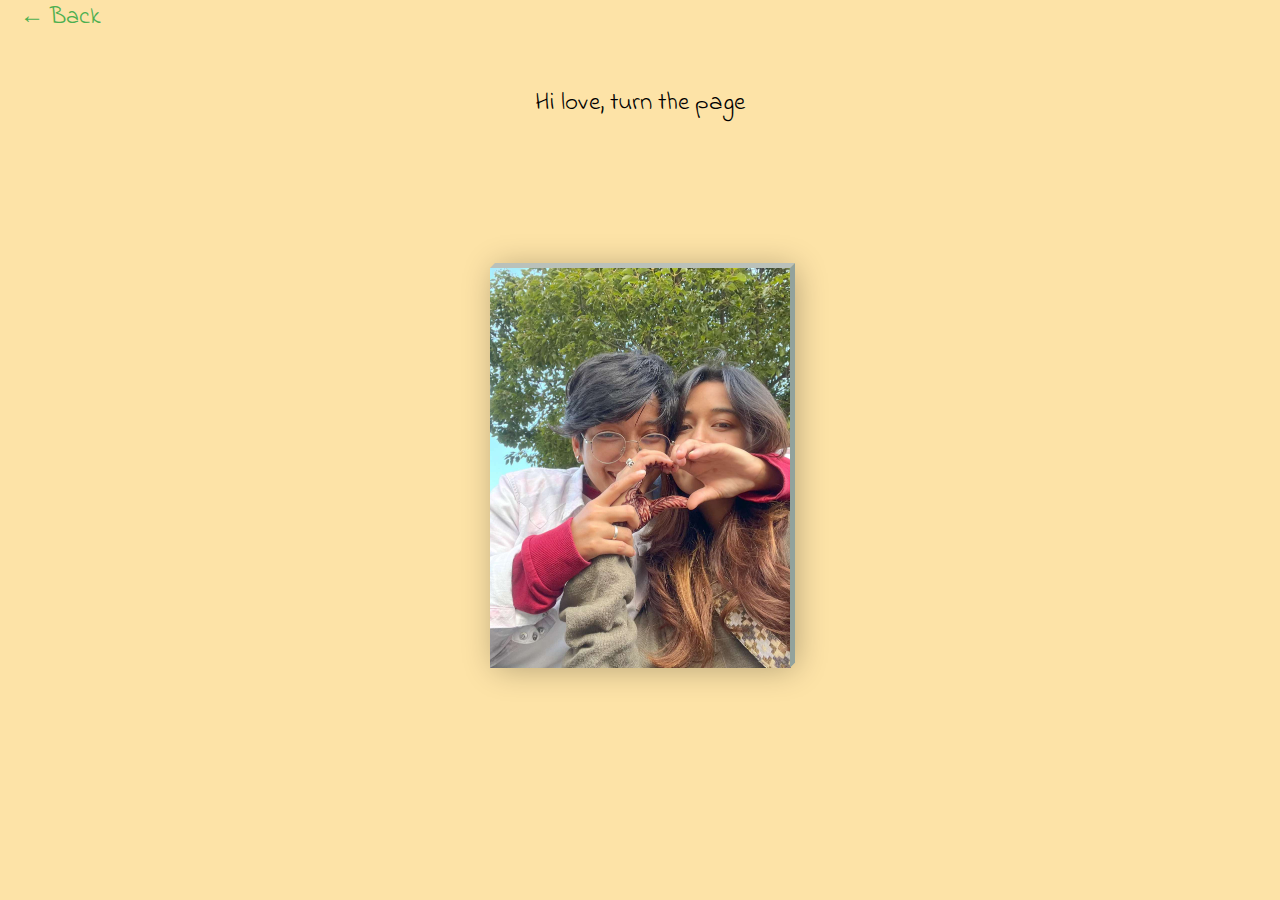
<file: public/card.html>
<!DOCTYPE html>
<html lang="en">

<head>
    <meta charset="UTF-8">
    <meta http-equiv="X-UA-Compatible" content="IE=edge">
    <meta name="viewport" content="width=device-width, initial-scale=1.0">
    <title>Love.</title>
</head>
<style>
    @import url('https://fonts.googleapis.com/css?family=Indie+Flower');
    @import url('https://fonts.googleapis.com/css?family=Amatic+SC');

    body {
        font-family: 'Indie Flower', cursive !important;
        background: #FDE3A7;
        margin: 0;
        padding: 0;
    }

    ::selection {
        background: transparent;
    }

    h4 {
        font-size: 24px;
        line-height: 1px;
        font-family: 'Amatic SC', cursive !important;
    }

    .color1 {
        color: #1BBC9B;
    }

    .color2 {
        color: #C0392B;
    }

    .card {
        color: #013243;
        position: absolute;
        top: 52%;
        left: 50%;
        width: 300px;
        height: 400px;
        background: #e0e1dc;
        transform-style: preserve-3d;
        transform: translate(-50%, -50%) perspective(2000px);
        box-shadow: inset 10px 0 10px rgba(0, 0, 0, 0.3), 5px 0 30px rgba(0, 0, 0, 0.3);
        transition: 1s;
    }

    .card:hover {
        transform: translate(-50%, -50%) perspective(2000px) rotate(15deg) scale(1.2);
        box-shadow: inset 5px 0 10px rgba(0, 0, 0, 0.3), 0 10px 100px rgba(0, 0, 0, 0.3);
    }

    .card:before {
        content: '';
        position: absolute;
        top: -5px;
        left: 0;
        width: 100%;
        height: 5px;
        background: #BAC1BA;
        transform-origin: bottom;
        transform: skewX(-45deg);
    }

    .card:after {
        content: '';
        position: absolute;
        top: 0;
        right: -5px;
        width: 5px;
        height: 100%;
        background: #92A29C;
        transform-origin: left;
        transform: skewY(-45deg);
    }

    .card .imgBox {
        width: 100%;
        height: 100%;
        position: relative;
        transform-origin: left;
        transition: 0.7s;
    }

    .card .bark {
        position: absolute;
        background: #e0e1dc;
        width: 100%;
        height: 100%;
        opacity: 0;
        transition: 0.7s;
    }

    .card .imgBox img {
        min-width: 250px;
        max-height: 400px;
    }

    .card:hover .imgBox {
        transform: rotateY(-135deg);
    }

    .card:hover .bark {
        opacity: 1;
        transition: 0.6s;
        box-shadow: 10px 5px 10px rgba(0, 0, 0, 0.3) inset;
    }

    .card .details {
        position: absolute;
        top: 0;
        left: 0;
        box-sizing: border-box;
        padding: 0 0 0 20px;
        z-index: -1;
        margin-top: 30px;
    }

    .card .details p {
        font-size: 15px;
        line-height: 5px;
        padding: 0 0 0 20px;
        margin-top: -0.5px;
    }

    .card .details h4 {
        text-align: center;
        margin-top: 1px;
    }
  .gift {
        text-align: left;
        margin-top: -20px;
    }

    .text-right {
        text-align: right;
    }
  /* CSS for customizing text below the card */
        .text-below-card {
            font-size: 25px; /* Change the font size to your preference */
            text-align: center; /* Center-align the text */
            margin-top: 50px; /* Adjust the top margin to control the position */
        }
  .claim {
        
        text-align: left;
        margin-top: 1px;
    }
          
    .back-link {
            font-size: 24px;
            color: #4CAF50;
            text-decoration: none;
            margin-left: 20px; /* Adjust as needed */
            cursor: pointer;
        }
    

</style>

<body>
    <a href="index.html" class="back-link">&larr; Back</a>
  <!-- Text below the card -->
    <div class="text-below-card">
        <p>Hi love, turn the page </p>
        <!-- Add the audio element without controls and set to autoplay -->
        <audio id="audioPlayer" autoplay loop>
            <source src="music/valentine.mp3" type="audio/mpeg">
            Your browser does not support the audio element.
        </audio></p>
    </div>
   
    <div class="card">
        <div class="imgBox">
            <div class="bark"></div>
            <img src="images/ourcover.jpg" alt="tenet slow">
        </div>
        <div class="details">
            <h4 class="color1">My Lady ></h4>
            <h4 class="color2 margin">How you doing?</h4>
            <p><br></p>
            <p>To the beautiful woman,</p>
            <p>I love you so much.</p>
            <p>Your laughter is a happy song,</p>
            <p>Making every moment strong</p>
            <p>When you touch me, it's soft and sweet,</p>
            <p>A gentle moment,so neat.</p>
            <p>You're my home, my heart's desire, </p>
            <p>In our love, I never will get tired.</p>
            <p>So here's a simple verse, just for you,</p>
            <p>To say my love is strong and true.</p>
            <p><br></p>
          <div class="gift">
        </div>
          <div class="claim">
          <button>
            <a href="flower.html" target="_blank">Claim your present.</a>
        </button>
            <p class="text-right">Sincerely,</p>
            <p class="text-right">"Namita"♥</p>

        </div>
    </div>

    </div>


    <!-- JavaScript to play audio after user interaction -->
<!--     <script>
        const playButton = document.getElementById('playButton');
        const audioPlayer = document.getElementById('audioPlayer');

        playButton.addEventListener('click', () => {
            audioPlayer.play();
            playButton.style.display = 'none'; // Hide the button after playing
        });
    </script> -->
</body>
</html>
</file>
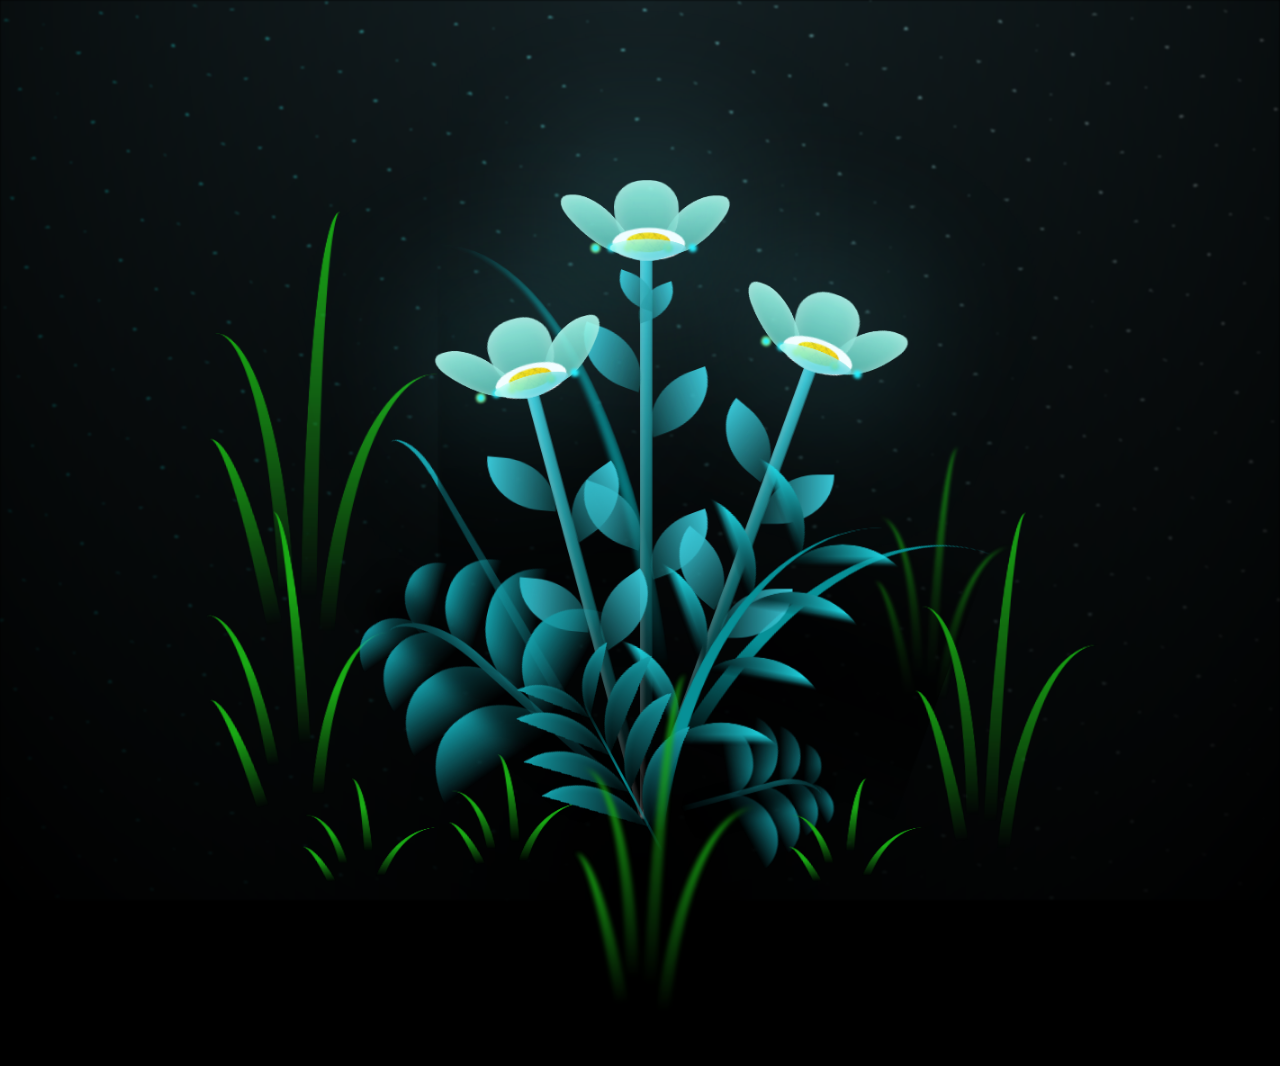
<file: public/flower.html>
<!DOCTYPE html>
<html lang="en">
<head>
    <meta charset="UTF-8">
    <meta http-equiv="X-UA-Compatible" content="IE=edge">
    <meta name="viewport" content="width=device-width, initial-scale=1.0">
    <link rel="stylesheet" href="main/main.css">
    <link rel="icon" href="img/flowers.png" type="image/x-icon">
    <title>flowers</title>
</head>
<body class="container">
  <!-- Pembuat code: https://codepen.io/mdusmanansari/pen/BamepLe -->
    <div class="night"></div>
    <div class="flowers">
      <div class="flower flower--1">
        <div class="flower__leafs flower__leafs--1">
          <div class="flower__leaf flower__leaf--1"></div>
          <div class="flower__leaf flower__leaf--2"></div>
          <div class="flower__leaf flower__leaf--3"></div>
          <div class="flower__leaf flower__leaf--4"></div>
          <div class="flower__white-circle"></div>
  
          <div class="flower__light flower__light--1"></div>
          <div class="flower__light flower__light--2"></div>
          <div class="flower__light flower__light--3"></div>
          <div class="flower__light flower__light--4"></div>
          <div class="flower__light flower__light--5"></div>
          <div class="flower__light flower__light--6"></div>
          <div class="flower__light flower__light--7"></div>
          <div class="flower__light flower__light--8"></div>
  
        </div>
        <div class="flower__line">
          <div class="flower__line__leaf flower__line__leaf--1"></div>
          <div class="flower__line__leaf flower__line__leaf--2"></div>
          <div class="flower__line__leaf flower__line__leaf--3"></div>
          <div class="flower__line__leaf flower__line__leaf--4"></div>
          <div class="flower__line__leaf flower__line__leaf--5"></div>
          <div class="flower__line__leaf flower__line__leaf--6"></div>
        </div>
      </div>
  
      <div class="flower flower--2">
        <div class="flower__leafs flower__leafs--2">
          <div class="flower__leaf flower__leaf--1"></div>
          <div class="flower__leaf flower__leaf--2"></div>
          <div class="flower__leaf flower__leaf--3"></div>
          <div class="flower__leaf flower__leaf--4"></div>
          <div class="flower__white-circle"></div>
  
          <div class="flower__light flower__light--1"></div>
          <div class="flower__light flower__light--2"></div>
          <div class="flower__light flower__light--3"></div>
          <div class="flower__light flower__light--4"></div>
          <div class="flower__light flower__light--5"></div>
          <div class="flower__light flower__light--6"></div>
          <div class="flower__light flower__light--7"></div>
          <div class="flower__light flower__light--8"></div>
  
        </div>
        <div class="flower__line">
          <div class="flower__line__leaf flower__line__leaf--1"></div>
          <div class="flower__line__leaf flower__line__leaf--2"></div>
          <div class="flower__line__leaf flower__line__leaf--3"></div>
          <div class="flower__line__leaf flower__line__leaf--4"></div>
        </div>
      </div>
  
      <div class="flower flower--3">
        <div class="flower__leafs flower__leafs--3">
          <div class="flower__leaf flower__leaf--1"></div>
          <div class="flower__leaf flower__leaf--2"></div>
          <div class="flower__leaf flower__leaf--3"></div>
          <div class="flower__leaf flower__leaf--4"></div>
          <div class="flower__white-circle"></div>
  
          <div class="flower__light flower__light--1"></div>
          <div class="flower__light flower__light--2"></div>
          <div class="flower__light flower__light--3"></div>
          <div class="flower__light flower__light--4"></div>
          <div class="flower__light flower__light--5"></div>
          <div class="flower__light flower__light--6"></div>
          <div class="flower__light flower__light--7"></div>
          <div class="flower__light flower__light--8"></div>
  
        </div>
        <div class="flower__line">
          <div class="flower__line__leaf flower__line__leaf--1"></div>
          <div class="flower__line__leaf flower__line__leaf--2"></div>
          <div class="flower__line__leaf flower__line__leaf--3"></div>
          <div class="flower__line__leaf flower__line__leaf--4"></div>
        </div>
      </div>
  
      <div class="grow-ans" style="--d:1.2s">
        <div class="flower__g-long">
          <div class="flower__g-long__top"></div>
          <div class="flower__g-long__bottom"></div>
        </div>
      </div>
  
      <div class="growing-grass">
        <div class="flower__grass flower__grass--1">
          <div class="flower__grass--top"></div>
          <div class="flower__grass--bottom"></div>
          <div class="flower__grass__leaf flower__grass__leaf--1"></div>
          <div class="flower__grass__leaf flower__grass__leaf--2"></div>
          <div class="flower__grass__leaf flower__grass__leaf--3"></div>
          <div class="flower__grass__leaf flower__grass__leaf--4"></div>
          <div class="flower__grass__leaf flower__grass__leaf--5"></div>
          <div class="flower__grass__leaf flower__grass__leaf--6"></div>
          <div class="flower__grass__leaf flower__grass__leaf--7"></div>
          <div class="flower__grass__leaf flower__grass__leaf--8"></div>
          <div class="flower__grass__overlay"></div>
        </div>
      </div>
  
      <div class="growing-grass">
        <div class="flower__grass flower__grass--2">
          <div class="flower__grass--top"></div>
          <div class="flower__grass--bottom"></div>
          <div class="flower__grass__leaf flower__grass__leaf--1"></div>
          <div class="flower__grass__leaf flower__grass__leaf--2"></div>
          <div class="flower__grass__leaf flower__grass__leaf--3"></div>
          <div class="flower__grass__leaf flower__grass__leaf--4"></div>
          <div class="flower__grass__leaf flower__grass__leaf--5"></div>
          <div class="flower__grass__leaf flower__grass__leaf--6"></div>
          <div class="flower__grass__leaf flower__grass__leaf--7"></div>
          <div class="flower__grass__leaf flower__grass__leaf--8"></div>
          <div class="flower__grass__overlay"></div>
        </div>
      </div>
  
      <div class="grow-ans" style="--d:2.4s">
        <div class="flower__g-right flower__g-right--1">
          <div class="leaf"></div>
        </div>
      </div>
  
      <div class="grow-ans" style="--d:2.8s">
        <div class="flower__g-right flower__g-right--2">
          <div class="leaf"></div>
        </div>
      </div>
  
      <div class="grow-ans" style="--d:2.8s">
        <div class="flower__g-front">
          <div class="flower__g-front__leaf-wrapper flower__g-front__leaf-wrapper--1">
            <div class="flower__g-front__leaf"></div>
          </div>
          <div class="flower__g-front__leaf-wrapper flower__g-front__leaf-wrapper--2">
            <div class="flower__g-front__leaf"></div>
          </div>
          <div class="flower__g-front__leaf-wrapper flower__g-front__leaf-wrapper--3">
            <div class="flower__g-front__leaf"></div>
          </div>
          <div class="flower__g-front__leaf-wrapper flower__g-front__leaf-wrapper--4">
            <div class="flower__g-front__leaf"></div>
          </div>
          <div class="flower__g-front__leaf-wrapper flower__g-front__leaf-wrapper--5">
            <div class="flower__g-front__leaf"></div>
          </div>
          <div class="flower__g-front__leaf-wrapper flower__g-front__leaf-wrapper--6">
            <div class="flower__g-front__leaf"></div>
          </div>
          <div class="flower__g-front__leaf-wrapper flower__g-front__leaf-wrapper--7">
            <div class="flower__g-front__leaf"></div>
          </div>
          <div class="flower__g-front__leaf-wrapper flower__g-front__leaf-wrapper--8">
            <div class="flower__g-front__leaf"></div>
          </div>
          <div class="flower__g-front__line"></div>
        </div>
      </div>
  
      <div class="grow-ans" style="--d:3.2s">
        <div class="flower__g-fr">
          <div class="leaf"></div>
          <div class="flower__g-fr__leaf flower__g-fr__leaf--1"></div>
          <div class="flower__g-fr__leaf flower__g-fr__leaf--2"></div>
          <div class="flower__g-fr__leaf flower__g-fr__leaf--3"></div>
          <div class="flower__g-fr__leaf flower__g-fr__leaf--4"></div>
          <div class="flower__g-fr__leaf flower__g-fr__leaf--5"></div>
          <div class="flower__g-fr__leaf flower__g-fr__leaf--6"></div>
          <div class="flower__g-fr__leaf flower__g-fr__leaf--7"></div>
          <div class="flower__g-fr__leaf flower__g-fr__leaf--8"></div>
        </div>
      </div>
  
      <div class="long-g long-g--0">
        <div class="grow-ans" style="--d:3s">
          <div class="leaf leaf--0"></div>
        </div>
        <div class="grow-ans" style="--d:2.2s">
          <div class="leaf leaf--1"></div>
        </div>
        <div class="grow-ans" style="--d:3.4s">
          <div class="leaf leaf--2"></div>
        </div>
        <div class="grow-ans" style="--d:3.6s">
          <div class="leaf leaf--3"></div>
        </div>
      </div>
  
      <div class="long-g long-g--1">
        <div class="grow-ans" style="--d:3.6s">
          <div class="leaf leaf--0"></div>
        </div>
        <div class="grow-ans" style="--d:3.8s">
          <div class="leaf leaf--1"></div>
        </div>
        <div class="grow-ans" style="--d:4s">
          <div class="leaf leaf--2"></div>
        </div>
        <div class="grow-ans" style="--d:4.2s">
          <div class="leaf leaf--3"></div>
        </div>
      </div>
  
      <div class="long-g long-g--2">
        <div class="grow-ans" style="--d:4s">
          <div class="leaf leaf--0"></div>
        </div>
        <div class="grow-ans" style="--d:4.2s">
          <div class="leaf leaf--1"></div>
        </div>
        <div class="grow-ans" style="--d:4.4s">
          <div class="leaf leaf--2"></div>
        </div>
        <div class="grow-ans" style="--d:4.6s">
          <div class="leaf leaf--3"></div>
        </div>
      </div>
  
      <div class="long-g long-g--3">
        <div class="grow-ans" style="--d:4s">
          <div class="leaf leaf--0"></div>
        </div>
        <div class="grow-ans" style="--d:4.2s">
          <div class="leaf leaf--1"></div>
        </div>
        <div class="grow-ans" style="--d:3s">
          <div class="leaf leaf--2"></div>
        </div>
        <div class="grow-ans" style="--d:3.6s">
          <div class="leaf leaf--3"></div>
        </div>
      </div>
  
      <div class="long-g long-g--4">
        <div class="grow-ans" style="--d:4s">
          <div class="leaf leaf--0"></div>
        </div>
        <div class="grow-ans" style="--d:4.2s">
          <div class="leaf leaf--1"></div>
        </div>
        <div class="grow-ans" style="--d:3s">
          <div class="leaf leaf--2"></div>
        </div>
        <div class="grow-ans" style="--d:3.6s">
          <div class="leaf leaf--3"></div>
        </div>
      </div>
  
      <div class="long-g long-g--5">
        <div class="grow-ans" style="--d:4s">
          <div class="leaf leaf--0"></div>
        </div>
        <div class="grow-ans" style="--d:4.2s">
          <div class="leaf leaf--1"></div>
        </div>
        <div class="grow-ans" style="--d:3s">
          <div class="leaf leaf--2"></div>
        </div>
        <div class="grow-ans" style="--d:3.6s">
          <div class="leaf leaf--3"></div>
        </div>
      </div>
  
      <div class="long-g long-g--6">
        <div class="grow-ans" style="--d:4.2s">
          <div class="leaf leaf--0"></div>
        </div>
        <div class="grow-ans" style="--d:4.4s">
          <div class="leaf leaf--1"></div>
        </div>
        <div class="grow-ans" style="--d:4.6s">
          <div class="leaf leaf--2"></div>
        </div>
        <div class="grow-ans" style="--d:4.8s">
          <div class="leaf leaf--3"></div>
        </div>
      </div>
  
      <div class="long-g long-g--7">
        <div class="grow-ans" style="--d:3s">
          <div class="leaf leaf--0"></div>
        </div>
        <div class="grow-ans" style="--d:3.2s">
          <div class="leaf leaf--1"></div>
        </div>
        <div class="grow-ans" style="--d:3.5s">
          <div class="leaf leaf--2"></div>
        </div>
        <div class="grow-ans" style="--d:3.6s">
          <div class="leaf leaf--3"></div>
        </div>
      </div>
    </div>
    <script src="main.js"></script>
  </body>
</html>
</file>
<file: public/main/main.css>
*,
*::after,
*::before {
  padding: 0;
  margin: 0;
  box-sizing: border-box;
}

:root {
  --dark-color: #000;
}

body {
  display: flex;
  align-items: flex-end;
  justify-content: center;
  min-height: 100vh;
  background-color: var(--dark-color);
  overflow: hidden;
  perspective: 1000px;
}

.night {
  position: fixed;
  left: 50%;
  top: 0;
  transform: translateX(-50%);
  width: 100%;
  height: 100%;
  filter: blur(0.1vmin);
  background-image: radial-gradient(ellipse at top, transparent 0%, var(--dark-color)), radial-gradient(ellipse at bottom, var(--dark-color), rgba(145, 233, 255, 0.2)), repeating-linear-gradient(220deg, rgb(0, 0, 0) 0px, rgb(0, 0, 0) 19px, transparent 19px, transparent 22px), repeating-linear-gradient(189deg, rgb(0, 0, 0) 0px, rgb(0, 0, 0) 19px, transparent 19px, transparent 22px), repeating-linear-gradient(148deg, rgb(0, 0, 0) 0px, rgb(0, 0, 0) 19px, transparent 19px, transparent 22px), linear-gradient(90deg, rgb(0, 255, 250), rgb(240, 240, 240));
}

.flowers {
  position: relative;
  transform: scale(0.9);
}

.flower {
  position: absolute;
  bottom: 10vmin;
  transform-origin: bottom center;
  z-index: 10;
  --fl-speed: 0.8s;
}
.flower--1 {
  -webkit-animation: moving-flower-1 4s linear infinite;
          animation: moving-flower-1 4s linear infinite;
}
.flower--1 .flower__line {
  height: 70vmin;
  -webkit-animation-delay: 0.3s;
          animation-delay: 0.3s;
}
.flower--1 .flower__line__leaf--1 {
  -webkit-animation: blooming-leaf-right var(--fl-speed) 1.6s backwards;
          animation: blooming-leaf-right var(--fl-speed) 1.6s backwards;
}
.flower--1 .flower__line__leaf--2 {
  -webkit-animation: blooming-leaf-right var(--fl-speed) 1.4s backwards;
          animation: blooming-leaf-right var(--fl-speed) 1.4s backwards;
}
.flower--1 .flower__line__leaf--3 {
  -webkit-animation: blooming-leaf-left var(--fl-speed) 1.2s backwards;
          animation: blooming-leaf-left var(--fl-speed) 1.2s backwards;
}
.flower--1 .flower__line__leaf--4 {
  -webkit-animation: blooming-leaf-left var(--fl-speed) 1s backwards;
          animation: blooming-leaf-left var(--fl-speed) 1s backwards;
}
.flower--1 .flower__line__leaf--5 {
  -webkit-animation: blooming-leaf-right var(--fl-speed) 1.8s backwards;
          animation: blooming-leaf-right var(--fl-speed) 1.8s backwards;
}
.flower--1 .flower__line__leaf--6 {
  -webkit-animation: blooming-leaf-left var(--fl-speed) 2s backwards;
          animation: blooming-leaf-left var(--fl-speed) 2s backwards;
}
.flower--2 {
  left: 50%;
  transform: rotate(20deg);
  -webkit-animation: moving-flower-2 4s linear infinite;
          animation: moving-flower-2 4s linear infinite;
}
.flower--2 .flower__line {
  height: 60vmin;
  -webkit-animation-delay: 0.6s;
          animation-delay: 0.6s;
}
.flower--2 .flower__line__leaf--1 {
  -webkit-animation: blooming-leaf-right var(--fl-speed) 1.9s backwards;
          animation: blooming-leaf-right var(--fl-speed) 1.9s backwards;
}
.flower--2 .flower__line__leaf--2 {
  -webkit-animation: blooming-leaf-right var(--fl-speed) 1.7s backwards;
          animation: blooming-leaf-right var(--fl-speed) 1.7s backwards;
}
.flower--2 .flower__line__leaf--3 {
  -webkit-animation: blooming-leaf-left var(--fl-speed) 1.5s backwards;
          animation: blooming-leaf-left var(--fl-speed) 1.5s backwards;
}
.flower--2 .flower__line__leaf--4 {
  -webkit-animation: blooming-leaf-left var(--fl-speed) 1.3s backwards;
          animation: blooming-leaf-left var(--fl-speed) 1.3s backwards;
}
.flower--3 {
  left: 50%;
  transform: rotate(-15deg);
  -webkit-animation: moving-flower-3 4s linear infinite;
          animation: moving-flower-3 4s linear infinite;
}
.flower--3 .flower__line {
  -webkit-animation-delay: 0.9s;
          animation-delay: 0.9s;
}
.flower--3 .flower__line__leaf--1 {
  -webkit-animation: blooming-leaf-right var(--fl-speed) 2.5s backwards;
          animation: blooming-leaf-right var(--fl-speed) 2.5s backwards;
}
.flower--3 .flower__line__leaf--2 {
  -webkit-animation: blooming-leaf-right var(--fl-speed) 2.3s backwards;
          animation: blooming-leaf-right var(--fl-speed) 2.3s backwards;
}
.flower--3 .flower__line__leaf--3 {
  -webkit-animation: blooming-leaf-left var(--fl-speed) 2.1s backwards;
          animation: blooming-leaf-left var(--fl-speed) 2.1s backwards;
}
.flower--3 .flower__line__leaf--4 {
  -webkit-animation: blooming-leaf-left var(--fl-speed) 1.9s backwards;
          animation: blooming-leaf-left var(--fl-speed) 1.9s backwards;
}
.flower__leafs {
  position: relative;
  -webkit-animation: blooming-flower 2s backwards;
          animation: blooming-flower 2s backwards;
}
.flower__leafs--1 {
  -webkit-animation-delay: 1.1s;
          animation-delay: 1.1s;
}
.flower__leafs--2 {
  -webkit-animation-delay: 1.4s;
          animation-delay: 1.4s;
}
.flower__leafs--3 {
  -webkit-animation-delay: 1.7s;
          animation-delay: 1.7s;
}
.flower__leafs::after {
  content: "";
  position: absolute;
  left: 0;
  top: 0;
  transform: translate(-50%, -100%);
  width: 8vmin;
  height: 8vmin;
  background-color: #6bf0ff;
  filter: blur(10vmin);
}
.flower__leaf {
  position: absolute;
  bottom: 0;
  left: 50%;
  width: 8vmin;
  height: 11vmin;
  border-radius: 51% 49% 47% 53%/44% 45% 55% 69%;
  background-color: #a7ffee;
  background-image: linear-gradient(to top, #54b8aa, #a7ffee);
  transform-origin: bottom center;
  opacity: 0.9;
  box-shadow: inset 0 0 2vmin rgba(255, 255, 255, 0.5);
}
.flower__leaf--1 {
  transform: translate(-10%, 1%) rotateY(40deg) rotateX(-50deg);
}
.flower__leaf--2 {
  transform: translate(-50%, -4%) rotateX(40deg);
}
.flower__leaf--3 {
  transform: translate(-90%, 0%) rotateY(45deg) rotateX(50deg);
}
.flower__leaf--4 {
  width: 8vmin;
  height: 8vmin;
  transform-origin: bottom left;
  border-radius: 4vmin 10vmin 4vmin 4vmin;
  transform: translate(0%, 18%) rotateX(70deg) rotate(-43deg);
  background-image: linear-gradient(to top, #39c6d6, #a7ffee);
  z-index: 1;
  opacity: 0.8;
}
.flower__white-circle {
  position: absolute;
  left: -3.5vmin;
  top: -3vmin;
  width: 9vmin;
  height: 4vmin;
  border-radius: 50%;
  background-color: #fff;
}
.flower__white-circle::after {
  content: "";
  position: absolute;
  left: 50%;
  top: 45%;
  transform: translate(-50%, -50%);
  width: 60%;
  height: 60%;
  border-radius: inherit;
  background-image: repeating-linear-gradient(135deg, rgba(0, 0, 0, 0.03) 0px, rgba(0, 0, 0, 0.03) 1px, transparent 1px, transparent 12px), repeating-linear-gradient(45deg, rgba(0, 0, 0, 0.03) 0px, rgba(0, 0, 0, 0.03) 1px, transparent 1px, transparent 12px), repeating-linear-gradient(67.5deg, rgba(0, 0, 0, 0.03) 0px, rgba(0, 0, 0, 0.03) 1px, transparent 1px, transparent 12px), repeating-linear-gradient(135deg, rgba(0, 0, 0, 0.03) 0px, rgba(0, 0, 0, 0.03) 1px, transparent 1px, transparent 12px), repeating-linear-gradient(45deg, rgba(0, 0, 0, 0.03) 0px, rgba(0, 0, 0, 0.03) 1px, transparent 1px, transparent 12px), repeating-linear-gradient(112.5deg, rgba(0, 0, 0, 0.03) 0px, rgba(0, 0, 0, 0.03) 1px, transparent 1px, transparent 12px), repeating-linear-gradient(112.5deg, rgba(0, 0, 0, 0.03) 0px, rgba(0, 0, 0, 0.03) 1px, transparent 1px, transparent 12px), repeating-linear-gradient(45deg, rgba(0, 0, 0, 0.03) 0px, rgba(0, 0, 0, 0.03) 1px, transparent 1px, transparent 12px), repeating-linear-gradient(22.5deg, rgba(0, 0, 0, 0.03) 0px, rgba(0, 0, 0, 0.03) 1px, transparent 1px, transparent 12px), repeating-linear-gradient(45deg, rgba(0, 0, 0, 0.03) 0px, rgba(0, 0, 0, 0.03) 1px, transparent 1px, transparent 12px), repeating-linear-gradient(22.5deg, rgba(0, 0, 0, 0.03) 0px, rgba(0, 0, 0, 0.03) 1px, transparent 1px, transparent 12px), repeating-linear-gradient(135deg, rgba(0, 0, 0, 0.03) 0px, rgba(0, 0, 0, 0.03) 1px, transparent 1px, transparent 12px), repeating-linear-gradient(157.5deg, rgba(0, 0, 0, 0.03) 0px, rgba(0, 0, 0, 0.03) 1px, transparent 1px, transparent 12px), repeating-linear-gradient(67.5deg, rgba(0, 0, 0, 0.03) 0px, rgba(0, 0, 0, 0.03) 1px, transparent 1px, transparent 12px), repeating-linear-gradient(67.5deg, rgba(0, 0, 0, 0.03) 0px, rgba(0, 0, 0, 0.03) 1px, transparent 1px, transparent 12px), linear-gradient(90deg, rgb(255, 235, 18), rgb(255, 206, 0));
}
.flower__line {
  height: 55vmin;
  width: 1.5vmin;
  background-image: linear-gradient(to left, rgba(0, 0, 0, 0.2), transparent, rgba(255, 255, 255, 0.2)), linear-gradient(to top, transparent 10%, #14757a, #39c6d6);
  box-shadow: inset 0 0 2px rgba(0, 0, 0, 0.5);
  -webkit-animation: grow-flower-tree 4s backwards;
          animation: grow-flower-tree 4s backwards;
}
.flower__line__leaf {
  --w: 7vmin;
  --h: calc(var(--w) + 2vmin);
  position: absolute;
  top: 20%;
  left: 90%;
  width: var(--w);
  height: var(--h);
  border-top-right-radius: var(--h);
  border-bottom-left-radius: var(--h);
  background-image: linear-gradient(to top, rgba(20, 117, 122, 0.4), #39c6d6);
}
.flower__line__leaf--1 {
  transform: rotate(70deg) rotateY(30deg);
}
.flower__line__leaf--2 {
  top: 45%;
  transform: rotate(70deg) rotateY(30deg);
}
.flower__line__leaf--3, .flower__line__leaf--4, .flower__line__leaf--6 {
  border-top-right-radius: 0;
  border-bottom-left-radius: 0;
  border-top-left-radius: var(--h);
  border-bottom-right-radius: var(--h);
  left: -460%;
  top: 12%;
  transform: rotate(-70deg) rotateY(30deg);
}
.flower__line__leaf--4 {
  top: 40%;
}
.flower__line__leaf--5 {
  top: 0;
  transform-origin: left;
  transform: rotate(70deg) rotateY(30deg) scale(0.6);
}
.flower__line__leaf--6 {
  top: -2%;
  left: -450%;
  transform-origin: right;
  transform: rotate(-70deg) rotateY(30deg) scale(0.6);
}
.flower__light {
  position: absolute;
  bottom: 0vmin;
  width: 1vmin;
  height: 1vmin;
  background-color: rgb(255, 251, 0);
  border-radius: 50%;
  filter: blur(0.2vmin);
  -webkit-animation: light-ans 4s linear infinite backwards;
          animation: light-ans 4s linear infinite backwards;
}
.flower__light:nth-child(odd) {
  background-color: #23f0ff;
}
.flower__light--1 {
  left: -2vmin;
  -webkit-animation-delay: 1s;
          animation-delay: 1s;
}
.flower__light--2 {
  left: 3vmin;
  -webkit-animation-delay: 0.5s;
          animation-delay: 0.5s;
}
.flower__light--3 {
  left: -6vmin;
  -webkit-animation-delay: 0.3s;
          animation-delay: 0.3s;
}
.flower__light--4 {
  left: 6vmin;
  -webkit-animation-delay: 0.9s;
          animation-delay: 0.9s;
}
.flower__light--5 {
  left: -1vmin;
  -webkit-animation-delay: 1.5s;
          animation-delay: 1.5s;
}
.flower__light--6 {
  left: -4vmin;
  -webkit-animation-delay: 3s;
          animation-delay: 3s;
}
.flower__light--7 {
  left: 3vmin;
  -webkit-animation-delay: 2s;
          animation-delay: 2s;
}
.flower__light--8 {
  left: -6vmin;
  -webkit-animation-delay: 3.5s;
          animation-delay: 3.5s;
}
.flower__grass {
  --c: #159faa;
  --line-w: 1.5vmin;
  position: absolute;
  bottom: 12vmin;
  left: -7vmin;
  display: flex;
  flex-direction: column;
  align-items: flex-end;
  z-index: 20;
  transform-origin: bottom center;
  transform: rotate(-48deg) rotateY(40deg);
}
.flower__grass--1 {
  -webkit-animation: moving-grass 2s linear infinite;
          animation: moving-grass 2s linear infinite;
}
.flower__grass--2 {
  left: 2vmin;
  bottom: 10vmin;
  transform: scale(0.5) rotate(75deg) rotateX(10deg) rotateY(-200deg);
  opacity: 0.8;
  z-index: 0;
  -webkit-animation: moving-grass--2 1.5s linear infinite;
          animation: moving-grass--2 1.5s linear infinite;
}
.flower__grass--top {
  width: 7vmin;
  height: 10vmin;
  border-top-right-radius: 100%;
  border-right: var(--line-w) solid var(--c);
  transform-origin: bottom center;
  transform: rotate(-2deg);
}
.flower__grass--bottom {
  margin-top: -2px;
  width: var(--line-w);
  height: 25vmin;
  background-image: linear-gradient(to top, transparent, var(--c));
}
.flower__grass__leaf {
  --size: 10vmin;
  position: absolute;
  width: calc(var(--size) * 2.1);
  height: var(--size);
  border-top-left-radius: var(--size);
  border-top-right-radius: var(--size);
  background-image: linear-gradient(to top, transparent, transparent 30%, var(--c));
  z-index: 100;
}
.flower__grass__leaf--1 {
  top: -6%;
  left: 30%;
  --size: 6vmin;
  transform: rotate(-20deg);
  -webkit-animation: growing-grass-ans--1 2s 2.6s backwards;
          animation: growing-grass-ans--1 2s 2.6s backwards;
}
@-webkit-keyframes growing-grass-ans--1 {
  0% {
    transform-origin: bottom left;
    transform: rotate(-20deg) scale(0);
  }
}
@keyframes growing-grass-ans--1 {
  0% {
    transform-origin: bottom left;
    transform: rotate(-20deg) scale(0);
  }
}
.flower__grass__leaf--2 {
  top: -5%;
  left: -110%;
  --size: 6vmin;
  transform: rotate(10deg);
  -webkit-animation: growing-grass-ans--2 2s 2.4s linear backwards;
          animation: growing-grass-ans--2 2s 2.4s linear backwards;
}
@-webkit-keyframes growing-grass-ans--2 {
  0% {
    transform-origin: bottom right;
    transform: rotate(10deg) scale(0);
  }
}
@keyframes growing-grass-ans--2 {
  0% {
    transform-origin: bottom right;
    transform: rotate(10deg) scale(0);
  }
}
.flower__grass__leaf--3 {
  top: 5%;
  left: 60%;
  --size: 8vmin;
  transform: rotate(-18deg) rotateX(-20deg);
  -webkit-animation: growing-grass-ans--3 2s 2.2s linear backwards;
          animation: growing-grass-ans--3 2s 2.2s linear backwards;
}
@-webkit-keyframes growing-grass-ans--3 {
  0% {
    transform-origin: bottom left;
    transform: rotate(-18deg) rotateX(-20deg) scale(0);
  }
}
@keyframes growing-grass-ans--3 {
  0% {
    transform-origin: bottom left;
    transform: rotate(-18deg) rotateX(-20deg) scale(0);
  }
}
.flower__grass__leaf--4 {
  top: 6%;
  left: -135%;
  --size: 8vmin;
  transform: rotate(2deg);
  -webkit-animation: growing-grass-ans--4 2s 2s linear backwards;
          animation: growing-grass-ans--4 2s 2s linear backwards;
}
@-webkit-keyframes growing-grass-ans--4 {
  0% {
    transform-origin: bottom right;
    transform: rotate(2deg) scale(0);
  }
}
@keyframes growing-grass-ans--4 {
  0% {
    transform-origin: bottom right;
    transform: rotate(2deg) scale(0);
  }
}
.flower__grass__leaf--5 {
  top: 20%;
  left: 60%;
  --size: 10vmin;
  transform: rotate(-24deg) rotateX(-20deg);
  -webkit-animation: growing-grass-ans--5 2s 1.8s linear backwards;
          animation: growing-grass-ans--5 2s 1.8s linear backwards;
}
@-webkit-keyframes growing-grass-ans--5 {
  0% {
    transform-origin: bottom left;
    transform: rotate(-24deg) rotateX(-20deg) scale(0);
  }
}
@keyframes growing-grass-ans--5 {
  0% {
    transform-origin: bottom left;
    transform: rotate(-24deg) rotateX(-20deg) scale(0);
  }
}
.flower__grass__leaf--6 {
  top: 22%;
  left: -180%;
  --size: 10vmin;
  transform: rotate(10deg);
  -webkit-animation: growing-grass-ans--6 2s 1.6s linear backwards;
          animation: growing-grass-ans--6 2s 1.6s linear backwards;
}
@-webkit-keyframes growing-grass-ans--6 {
  0% {
    transform-origin: bottom right;
    transform: rotate(10deg) scale(0);
  }
}
@keyframes growing-grass-ans--6 {
  0% {
    transform-origin: bottom right;
    transform: rotate(10deg) scale(0);
  }
}
.flower__grass__leaf--7 {
  top: 39%;
  left: 70%;
  --size: 10vmin;
  transform: rotate(-10deg);
  -webkit-animation: growing-grass-ans--7 2s 1.4s linear backwards;
          animation: growing-grass-ans--7 2s 1.4s linear backwards;
}
@-webkit-keyframes growing-grass-ans--7 {
  0% {
    transform-origin: bottom left;
    transform: rotate(-10deg) scale(0);
  }
}
@keyframes growing-grass-ans--7 {
  0% {
    transform-origin: bottom left;
    transform: rotate(-10deg) scale(0);
  }
}
.flower__grass__leaf--8 {
  top: 40%;
  left: -215%;
  --size: 11vmin;
  transform: rotate(10deg);
  -webkit-animation: growing-grass-ans--8 2s 1.2s linear backwards;
          animation: growing-grass-ans--8 2s 1.2s linear backwards;
}
@-webkit-keyframes growing-grass-ans--8 {
  0% {
    transform-origin: bottom right;
    transform: rotate(10deg) scale(0);
  }
}
@keyframes growing-grass-ans--8 {
  0% {
    transform-origin: bottom right;
    transform: rotate(10deg) scale(0);
  }
}
.flower__grass__overlay {
  position: absolute;
  top: -10%;
  right: 0%;
  width: 100%;
  height: 100%;
  background-color: rgba(0, 0, 0, 0.6);
  filter: blur(1.5vmin);
  z-index: 100;
}
.flower__g-long {
  --w: 2vmin;
  --h: 6vmin;
  --c: #159faa;
  position: absolute;
  bottom: 10vmin;
  left: -3vmin;
  transform-origin: bottom center;
  transform: rotate(-30deg) rotateY(-20deg);
  display: flex;
  flex-direction: column;
  align-items: flex-end;
  -webkit-animation: flower-g-long-ans 3s linear infinite;
          animation: flower-g-long-ans 3s linear infinite;
}
@-webkit-keyframes flower-g-long-ans {
  0%, 100% {
    transform: rotate(-30deg) rotateY(-20deg);
  }
  50% {
    transform: rotate(-32deg) rotateY(-20deg);
  }
}
@keyframes flower-g-long-ans {
  0%, 100% {
    transform: rotate(-30deg) rotateY(-20deg);
  }
  50% {
    transform: rotate(-32deg) rotateY(-20deg);
  }
}
.flower__g-long__top {
  top: calc(var(--h) * -1);
  width: calc(var(--w) + 1vmin);
  height: var(--h);
  border-top-right-radius: 100%;
  border-right: 0.7vmin solid var(--c);
  transform: translate(-0.7vmin, 1vmin);
}
.flower__g-long__bottom {
  width: var(--w);
  height: 50vmin;
  transform-origin: bottom center;
  background-image: linear-gradient(to top, transparent 30%, var(--c));
  box-shadow: inset 0 0 2px rgba(0, 0, 0, 0.5);
  -webkit-clip-path: polygon(35% 0, 65% 1%, 100% 100%, 0% 100%);
          clip-path: polygon(35% 0, 65% 1%, 100% 100%, 0% 100%);
}
.flower__g-right {
  position: absolute;
  bottom: 6vmin;
  left: -2vmin;
  transform-origin: bottom left;
  transform: rotate(20deg);
}
.flower__g-right .leaf {
  width: 30vmin;
  height: 50vmin;
  border-top-left-radius: 100%;
  border-left: 2vmin solid #079097;
  background-image: linear-gradient(to bottom, transparent, var(--dark-color) 60%);
  -webkit-mask-image: linear-gradient(to top, transparent 30%, #079097 60%);
}
.flower__g-right--1 {
  -webkit-animation: flower-g-right-ans 2.5s linear infinite;
          animation: flower-g-right-ans 2.5s linear infinite;
}
.flower__g-right--2 {
  left: 5vmin;
  transform: rotateY(-180deg);
  -webkit-animation: flower-g-right-ans--2 3s linear infinite;
          animation: flower-g-right-ans--2 3s linear infinite;
}
.flower__g-right--2 .leaf {
  height: 75vmin;
  filter: blur(0.3vmin);
  opacity: 0.8;
}
@-webkit-keyframes flower-g-right-ans {
  0%, 100% {
    transform: rotate(20deg);
  }
  50% {
    transform: rotate(24deg) rotateX(-20deg);
  }
}
@keyframes flower-g-right-ans {
  0%, 100% {
    transform: rotate(20deg);
  }
  50% {
    transform: rotate(24deg) rotateX(-20deg);
  }
}
@-webkit-keyframes flower-g-right-ans--2 {
  0%, 100% {
    transform: rotateY(-180deg) rotate(0deg) rotateX(-20deg);
  }
  50% {
    transform: rotateY(-180deg) rotate(6deg) rotateX(-20deg);
  }
}
@keyframes flower-g-right-ans--2 {
  0%, 100% {
    transform: rotateY(-180deg) rotate(0deg) rotateX(-20deg);
  }
  50% {
    transform: rotateY(-180deg) rotate(6deg) rotateX(-20deg);
  }
}
.flower__g-front {
  position: absolute;
  bottom: 6vmin;
  left: 2.5vmin;
  z-index: 100;
  transform-origin: bottom center;
  transform: rotate(-28deg) rotateY(30deg) scale(1.04);
  -webkit-animation: flower__g-front-ans 2s linear infinite;
          animation: flower__g-front-ans 2s linear infinite;
}
@-webkit-keyframes flower__g-front-ans {
  0%, 100% {
    transform: rotate(-28deg) rotateY(30deg) scale(1.04);
  }
  50% {
    transform: rotate(-35deg) rotateY(40deg) scale(1.04);
  }
}
@keyframes flower__g-front-ans {
  0%, 100% {
    transform: rotate(-28deg) rotateY(30deg) scale(1.04);
  }
  50% {
    transform: rotate(-35deg) rotateY(40deg) scale(1.04);
  }
}
.flower__g-front__line {
  width: 0.3vmin;
  height: 20vmin;
  background-image: linear-gradient(to top, transparent, #079097, transparent 100%);
  position: relative;
}
.flower__g-front__leaf-wrapper {
  position: absolute;
  top: 0;
  left: 0;
  transform-origin: bottom left;
  transform: rotate(10deg);
}
.flower__g-front__leaf-wrapper:nth-child(even) {
  left: 0vmin;
  transform: rotateY(-180deg) rotate(5deg);
  -webkit-animation: flower__g-front__leaf-left-ans 1s ease-in backwards;
          animation: flower__g-front__leaf-left-ans 1s ease-in backwards;
}
.flower__g-front__leaf-wrapper:nth-child(odd) {
  -webkit-animation: flower__g-front__leaf-ans 1s ease-in backwards;
          animation: flower__g-front__leaf-ans 1s ease-in backwards;
}
.flower__g-front__leaf-wrapper--1 {
  top: -8vmin;
  transform: scale(0.7);
  -webkit-animation: flower__g-front__leaf-ans 1s 5.5s ease-in backwards !important;
          animation: flower__g-front__leaf-ans 1s 5.5s ease-in backwards !important;
}
.flower__g-front__leaf-wrapper--2 {
  top: -8vmin;
  transform: rotateY(-180deg) scale(0.7) !important;
  -webkit-animation: flower__g-front__leaf-left-ans-2 1s 4.6s ease-in backwards !important;
          animation: flower__g-front__leaf-left-ans-2 1s 4.6s ease-in backwards !important;
}
.flower__g-front__leaf-wrapper--3 {
  top: -3vmin;
  -webkit-animation: flower__g-front__leaf-ans 1s 4.6s ease-in backwards;
          animation: flower__g-front__leaf-ans 1s 4.6s ease-in backwards;
}
.flower__g-front__leaf-wrapper--4 {
  top: -3vmin;
  transform: rotateY(-180deg) scale(0.9) !important;
  -webkit-animation: flower__g-front__leaf-left-ans-2 1s 4.6s ease-in backwards !important;
          animation: flower__g-front__leaf-left-ans-2 1s 4.6s ease-in backwards !important;
}
@-webkit-keyframes flower__g-front__leaf-left-ans-2 {
  0% {
    transform: rotateY(-180deg) scale(0);
  }
}
@keyframes flower__g-front__leaf-left-ans-2 {
  0% {
    transform: rotateY(-180deg) scale(0);
  }
}
.flower__g-front__leaf-wrapper--5, .flower__g-front__leaf-wrapper--6 {
  top: 2vmin;
}
.flower__g-front__leaf-wrapper--7, .flower__g-front__leaf-wrapper--8 {
  top: 6.5vmin;
}
.flower__g-front__leaf-wrapper--2 {
  -webkit-animation-delay: 5.2s !important;
          animation-delay: 5.2s !important;
}
.flower__g-front__leaf-wrapper--3 {
  -webkit-animation-delay: 4.9s !important;
          animation-delay: 4.9s !important;
}
.flower__g-front__leaf-wrapper--5 {
  -webkit-animation-delay: 4.3s !important;
          animation-delay: 4.3s !important;
}
.flower__g-front__leaf-wrapper--6 {
  -webkit-animation-delay: 4.1s !important;
          animation-delay: 4.1s !important;
}
.flower__g-front__leaf-wrapper--7 {
  -webkit-animation-delay: 3.8s !important;
          animation-delay: 3.8s !important;
}
.flower__g-front__leaf-wrapper--8 {
  -webkit-animation-delay: 3.5s !important;
          animation-delay: 3.5s !important;
}
@-webkit-keyframes flower__g-front__leaf-ans {
  0% {
    transform: rotate(10deg) scale(0);
  }
}
@keyframes flower__g-front__leaf-ans {
  0% {
    transform: rotate(10deg) scale(0);
  }
}
@-webkit-keyframes flower__g-front__leaf-left-ans {
  0% {
    transform: rotateY(-180deg) rotate(5deg) scale(0);
  }
}
@keyframes flower__g-front__leaf-left-ans {
  0% {
    transform: rotateY(-180deg) rotate(5deg) scale(0);
  }
}
.flower__g-front__leaf {
  width: 10vmin;
  height: 10vmin;
  border-radius: 100% 0% 0% 100%/100% 100% 0% 0%;
  box-shadow: inset 0 2px 1vmin hsla(184deg, 97%, 58%, 0.2);
  background-image: linear-gradient(to bottom left, transparent, var(--dark-color)), linear-gradient(to bottom right, #159faa 50%, transparent 50%, transparent);
  -webkit-mask-image: linear-gradient(to bottom right, #159faa 50%, transparent 50%, transparent);
  mask-image: linear-gradient(to bottom right, #159faa 50%, transparent 50%, transparent);
}
.flower__g-fr {
  position: absolute;
  bottom: -4vmin;
  left: vmin;
  transform-origin: bottom left;
  z-index: 10;
  -webkit-animation: flower__g-fr-ans 2s linear infinite;
          animation: flower__g-fr-ans 2s linear infinite;
}
@-webkit-keyframes flower__g-fr-ans {
  0%, 100% {
    transform: rotate(2deg);
  }
  50% {
    transform: rotate(4deg);
  }
}
@keyframes flower__g-fr-ans {
  0%, 100% {
    transform: rotate(2deg);
  }
  50% {
    transform: rotate(4deg);
  }
}
.flower__g-fr .leaf {
  width: 30vmin;
  height: 50vmin;
  border-top-left-radius: 100%;
  border-left: 2vmin solid #079097;
  -webkit-mask-image: linear-gradient(to top, transparent 25%, #079097 50%);
  position: relative;
  z-index: 1;
}
.flower__g-fr__leaf {
  position: absolute;
  top: 0;
  left: 0;
  width: 10vmin;
  height: 10vmin;
  border-radius: 100% 0% 0% 100%/100% 100% 0% 0%;
  box-shadow: inset 0 2px 1vmin hsla(184deg, 97%, 58%, 0.2);
  background-image: linear-gradient(to bottom left, transparent, var(--dark-color) 98%), linear-gradient(to bottom right, #23f0ff 45%, transparent 50%, transparent);
  -webkit-mask-image: linear-gradient(135deg, #159faa 40%, transparent 50%, transparent);
}
.flower__g-fr__leaf--1 {
  left: 20vmin;
  transform: rotate(45deg);
  -webkit-animation: flower__g-fr-leaft-ans-1 0.5s 5.2s linear backwards;
          animation: flower__g-fr-leaft-ans-1 0.5s 5.2s linear backwards;
}
@-webkit-keyframes flower__g-fr-leaft-ans-1 {
  0% {
    transform-origin: left;
    transform: rotate(45deg) scale(0);
  }
}
@keyframes flower__g-fr-leaft-ans-1 {
  0% {
    transform-origin: left;
    transform: rotate(45deg) scale(0);
  }
}
.flower__g-fr__leaf--2 {
  left: 12vmin;
  top: -7vmin;
  transform: rotate(25deg) rotateY(-180deg);
  -webkit-animation: flower__g-fr-leaft-ans-6 0.5s 5s linear backwards;
          animation: flower__g-fr-leaft-ans-6 0.5s 5s linear backwards;
}
.flower__g-fr__leaf--3 {
  left: 15vmin;
  top: 6vmin;
  transform: rotate(55deg);
  -webkit-animation: flower__g-fr-leaft-ans-5 0.5s 4.8s linear backwards;
          animation: flower__g-fr-leaft-ans-5 0.5s 4.8s linear backwards;
}
.flower__g-fr__leaf--4 {
  left: 6vmin;
  top: -2vmin;
  transform: rotate(25deg) rotateY(-180deg);
  -webkit-animation: flower__g-fr-leaft-ans-6 0.5s 4.6s linear backwards;
          animation: flower__g-fr-leaft-ans-6 0.5s 4.6s linear backwards;
}
.flower__g-fr__leaf--5 {
  left: 10vmin;
  top: 14vmin;
  transform: rotate(55deg);
  -webkit-animation: flower__g-fr-leaft-ans-5 0.5s 4.4s linear backwards;
          animation: flower__g-fr-leaft-ans-5 0.5s 4.4s linear backwards;
}
@-webkit-keyframes flower__g-fr-leaft-ans-5 {
  0% {
    transform-origin: left;
    transform: rotate(55deg) scale(0);
  }
}
@keyframes flower__g-fr-leaft-ans-5 {
  0% {
    transform-origin: left;
    transform: rotate(55deg) scale(0);
  }
}
.flower__g-fr__leaf--6 {
  left: 0vmin;
  top: 6vmin;
  transform: rotate(25deg) rotateY(-180deg);
  -webkit-animation: flower__g-fr-leaft-ans-6 0.5s 4.2s linear backwards;
          animation: flower__g-fr-leaft-ans-6 0.5s 4.2s linear backwards;
}
@-webkit-keyframes flower__g-fr-leaft-ans-6 {
  0% {
    transform-origin: right;
    transform: rotate(25deg) rotateY(-180deg) scale(0);
  }
}
@keyframes flower__g-fr-leaft-ans-6 {
  0% {
    transform-origin: right;
    transform: rotate(25deg) rotateY(-180deg) scale(0);
  }
}
.flower__g-fr__leaf--7 {
  left: 5vmin;
  top: 22vmin;
  transform: rotate(45deg);
  -webkit-animation: flower__g-fr-leaft-ans-7 0.5s 4s linear backwards;
          animation: flower__g-fr-leaft-ans-7 0.5s 4s linear backwards;
}
@-webkit-keyframes flower__g-fr-leaft-ans-7 {
  0% {
    transform-origin: left;
    transform: rotate(45deg) scale(0);
  }
}
@keyframes flower__g-fr-leaft-ans-7 {
  0% {
    transform-origin: left;
    transform: rotate(45deg) scale(0);
  }
}
.flower__g-fr__leaf--8 {
  left: -4vmin;
  top: 15vmin;
  transform: rotate(15deg) rotateY(-180deg);
  -webkit-animation: flower__g-fr-leaft-ans-8 0.5s 3.8s linear backwards;
          animation: flower__g-fr-leaft-ans-8 0.5s 3.8s linear backwards;
}
@-webkit-keyframes flower__g-fr-leaft-ans-8 {
  0% {
    transform-origin: right;
    transform: rotate(15deg) rotateY(-180deg) scale(0);
  }
}
@keyframes flower__g-fr-leaft-ans-8 {
  0% {
    transform-origin: right;
    transform: rotate(15deg) rotateY(-180deg) scale(0);
  }
}

.long-g {
  position: absolute;
  bottom: 25vmin;
  left: -42vmin;
  transform-origin: bottom left;
}
.long-g--1 {
  bottom: 0vmin;
  transform: scale(0.8) rotate(-5deg);
}
.long-g--1 .leaf {
  -webkit-mask-image: linear-gradient(to top, transparent 40%, #079097 80%) !important;
}
.long-g--1 .leaf--1 {
  --w: 5vmin;
  --h: 60vmin;
  left: -2vmin;
  transform: rotate(3deg) rotateY(-180deg);
}
.long-g--2, .long-g--3 {
  bottom: -3vmin;
  left: -35vmin;
  transform-origin: center;
  transform: scale(0.6) rotateX(60deg);
}
.long-g--2 .leaf, .long-g--3 .leaf {
  -webkit-mask-image: linear-gradient(to top, transparent 50%, #079097 80%) !important;
}
.long-g--2 .leaf--1, .long-g--3 .leaf--1 {
  left: -1vmin;
  transform: rotateY(-180deg);
}
.long-g--3 {
  left: -17vmin;
  bottom: 0vmin;
}
.long-g--3 .leaf {
  -webkit-mask-image: linear-gradient(to top, transparent 40%, #079097 80%) !important;
}
.long-g--4 {
  left: 25vmin;
  bottom: -3vmin;
  transform-origin: center;
  transform: scale(0.6) rotateX(60deg);
}
.long-g--4 .leaf {
  -webkit-mask-image: linear-gradient(to top, transparent 50%, #079097 80%) !important;
}
.long-g--5 {
  left: 42vmin;
  bottom: 0vmin;
  transform: scale(0.8) rotate(2deg);
}
.long-g--6 {
  left: 0vmin;
  bottom: -20vmin;
  z-index: 100;
  filter: blur(0.3vmin);
  transform: scale(0.8) rotate(2deg);
}
.long-g--7 {
  left: 35vmin;
  bottom: 20vmin;
  z-index: -1;
  filter: blur(0.3vmin);
  transform: scale(0.6) rotate(2deg);
  opacity: 0.7;
}
.long-g .leaf {
  --w: 15vmin;
  --h: 40vmin;
  --c: #1aaa15;
  position: absolute;
  bottom: 0;
  width: var(--w);
  height: var(--h);
  border-top-left-radius: 100%;
  border-left: 2vmin solid var(--c);
  -webkit-mask-image: linear-gradient(to top, transparent 20%, var(--dark-color));
  transform-origin: bottom center;
}
.long-g .leaf--0 {
  left: 2vmin;
  -webkit-animation: leaf-ans-1 4s linear infinite;
          animation: leaf-ans-1 4s linear infinite;
}
.long-g .leaf--1 {
  --w: 5vmin;
  --h: 60vmin;
  -webkit-animation: leaf-ans-1 4s linear infinite;
          animation: leaf-ans-1 4s linear infinite;
}
.long-g .leaf--2 {
  --w: 10vmin;
  --h: 40vmin;
  left: -0.5vmin;
  bottom: 5vmin;
  transform-origin: bottom left;
  transform: rotateY(-180deg);
  -webkit-animation: leaf-ans-2 3s linear infinite;
          animation: leaf-ans-2 3s linear infinite;
}
.long-g .leaf--3 {
  --w: 5vmin;
  --h: 30vmin;
  left: -1vmin;
  bottom: 3.2vmin;
  transform-origin: bottom left;
  transform: rotate(-10deg) rotateY(-180deg);
  -webkit-animation: leaf-ans-3 3s linear infinite;
          animation: leaf-ans-3 3s linear infinite;
}

@-webkit-keyframes leaf-ans-1 {
  0%, 100% {
    transform: rotate(-5deg) scale(1);
  }
  50% {
    transform: rotate(5deg) scale(1.1);
  }
}

@keyframes leaf-ans-1 {
  0%, 100% {
    transform: rotate(-5deg) scale(1);
  }
  50% {
    transform: rotate(5deg) scale(1.1);
  }
}
@-webkit-keyframes leaf-ans-2 {
  0%, 100% {
    transform: rotateY(-180deg) rotate(5deg);
  }
  50% {
    transform: rotateY(-180deg) rotate(0deg) scale(1.1);
  }
}
@keyframes leaf-ans-2 {
  0%, 100% {
    transform: rotateY(-180deg) rotate(5deg);
  }
  50% {
    transform: rotateY(-180deg) rotate(0deg) scale(1.1);
  }
}
@-webkit-keyframes leaf-ans-3 {
  0%, 100% {
    transform: rotate(-10deg) rotateY(-180deg);
  }
  50% {
    transform: rotate(-20deg) rotateY(-180deg);
  }
}
@keyframes leaf-ans-3 {
  0%, 100% {
    transform: rotate(-10deg) rotateY(-180deg);
  }
  50% {
    transform: rotate(-20deg) rotateY(-180deg);
  }
}
.grow-ans {
  -webkit-animation: grow-ans 2s var(--d) backwards;
          animation: grow-ans 2s var(--d) backwards;
}

@-webkit-keyframes grow-ans {
  0% {
    transform: scale(0);
    opacity: 0;
  }
}

@keyframes grow-ans {
  0% {
    transform: scale(0);
    opacity: 0;
  }
}
@-webkit-keyframes light-ans {
  0% {
    opacity: 0;
    transform: translateY(0vmin);
  }
  25% {
    opacity: 1;
    transform: translateY(-5vmin) translateX(-2vmin);
  }
  50% {
    opacity: 1;
    transform: translateY(-15vmin) translateX(2vmin);
    filter: blur(0.2vmin);
  }
  75% {
    transform: translateY(-20vmin) translateX(-2vmin);
    filter: blur(0.2vmin);
  }
  100% {
    transform: translateY(-30vmin);
    opacity: 0;
    filter: blur(1vmin);
  }
}
@keyframes light-ans {
  0% {
    opacity: 0;
    transform: translateY(0vmin);
  }
  25% {
    opacity: 1;
    transform: translateY(-5vmin) translateX(-2vmin);
  }
  50% {
    opacity: 1;
    transform: translateY(-15vmin) translateX(2vmin);
    filter: blur(0.2vmin);
  }
  75% {
    transform: translateY(-20vmin) translateX(-2vmin);
    filter: blur(0.2vmin);
  }
  100% {
    transform: translateY(-30vmin);
    opacity: 0;
    filter: blur(1vmin);
  }
}
@-webkit-keyframes moving-flower-1 {
  0%, 100% {
    transform: rotate(2deg);
  }
  50% {
    transform: rotate(-2deg);
  }
}
@keyframes moving-flower-1 {
  0%, 100% {
    transform: rotate(2deg);
  }
  50% {
    transform: rotate(-2deg);
  }
}
@-webkit-keyframes moving-flower-2 {
  0%, 100% {
    transform: rotate(18deg);
  }
  50% {
    transform: rotate(14deg);
  }
}
@keyframes moving-flower-2 {
  0%, 100% {
    transform: rotate(18deg);
  }
  50% {
    transform: rotate(14deg);
  }
}
@-webkit-keyframes moving-flower-3 {
  0%, 100% {
    transform: rotate(-18deg);
  }
  50% {
    transform: rotate(-20deg) rotateY(-10deg);
  }
}
@keyframes moving-flower-3 {
  0%, 100% {
    transform: rotate(-18deg);
  }
  50% {
    transform: rotate(-20deg) rotateY(-10deg);
  }
}
@-webkit-keyframes blooming-leaf-right {
  0% {
    transform-origin: left;
    transform: rotate(70deg) rotateY(30deg) scale(0);
  }
}
@keyframes blooming-leaf-right {
  0% {
    transform-origin: left;
    transform: rotate(70deg) rotateY(30deg) scale(0);
  }
}
@-webkit-keyframes blooming-leaf-left {
  0% {
    transform-origin: right;
    transform: rotate(-70deg) rotateY(30deg) scale(0);
  }
}
@keyframes blooming-leaf-left {
  0% {
    transform-origin: right;
    transform: rotate(-70deg) rotateY(30deg) scale(0);
  }
}
@-webkit-keyframes grow-flower-tree {
  0% {
    height: 0;
    border-radius: 1vmin;
  }
}
@keyframes grow-flower-tree {
  0% {
    height: 0;
    border-radius: 1vmin;
  }
}
@-webkit-keyframes blooming-flower {
  0% {
    transform: scale(0);
  }
}
@keyframes blooming-flower {
  0% {
    transform: scale(0);
  }
}
@-webkit-keyframes moving-grass {
  0%, 100% {
    transform: rotate(-48deg) rotateY(40deg);
  }
  50% {
    transform: rotate(-50deg) rotateY(40deg);
  }
}
@keyframes moving-grass {
  0%, 100% {
    transform: rotate(-48deg) rotateY(40deg);
  }
  50% {
    transform: rotate(-50deg) rotateY(40deg);
  }
}
@-webkit-keyframes moving-grass--2 {
  0%, 100% {
    transform: scale(0.5) rotate(75deg) rotateX(10deg) rotateY(-200deg);
  }
  50% {
    transform: scale(0.5) rotate(79deg) rotateX(10deg) rotateY(-200deg);
  }
}
@keyframes moving-grass--2 {
  0%, 100% {
    transform: scale(0.5) rotate(75deg) rotateX(10deg) rotateY(-200deg);
  }
  50% {
    transform: scale(0.5) rotate(79deg) rotateX(10deg) rotateY(-200deg);
  }
}
.growing-grass {
  -webkit-animation: growing-grass-ans 1s 2s backwards;
          animation: growing-grass-ans 1s 2s backwards;
}

@-webkit-keyframes growing-grass-ans {
  0% {
    transform: scale(0);
  }
}

@keyframes growing-grass-ans {
  0% {
    transform: scale(0);
  }
}
.container * {
  -webkit-animation-play-state: paused !important;
          animation-play-state: paused !important;
}/*# sourceMappingURL=main.css.map */
</file>
